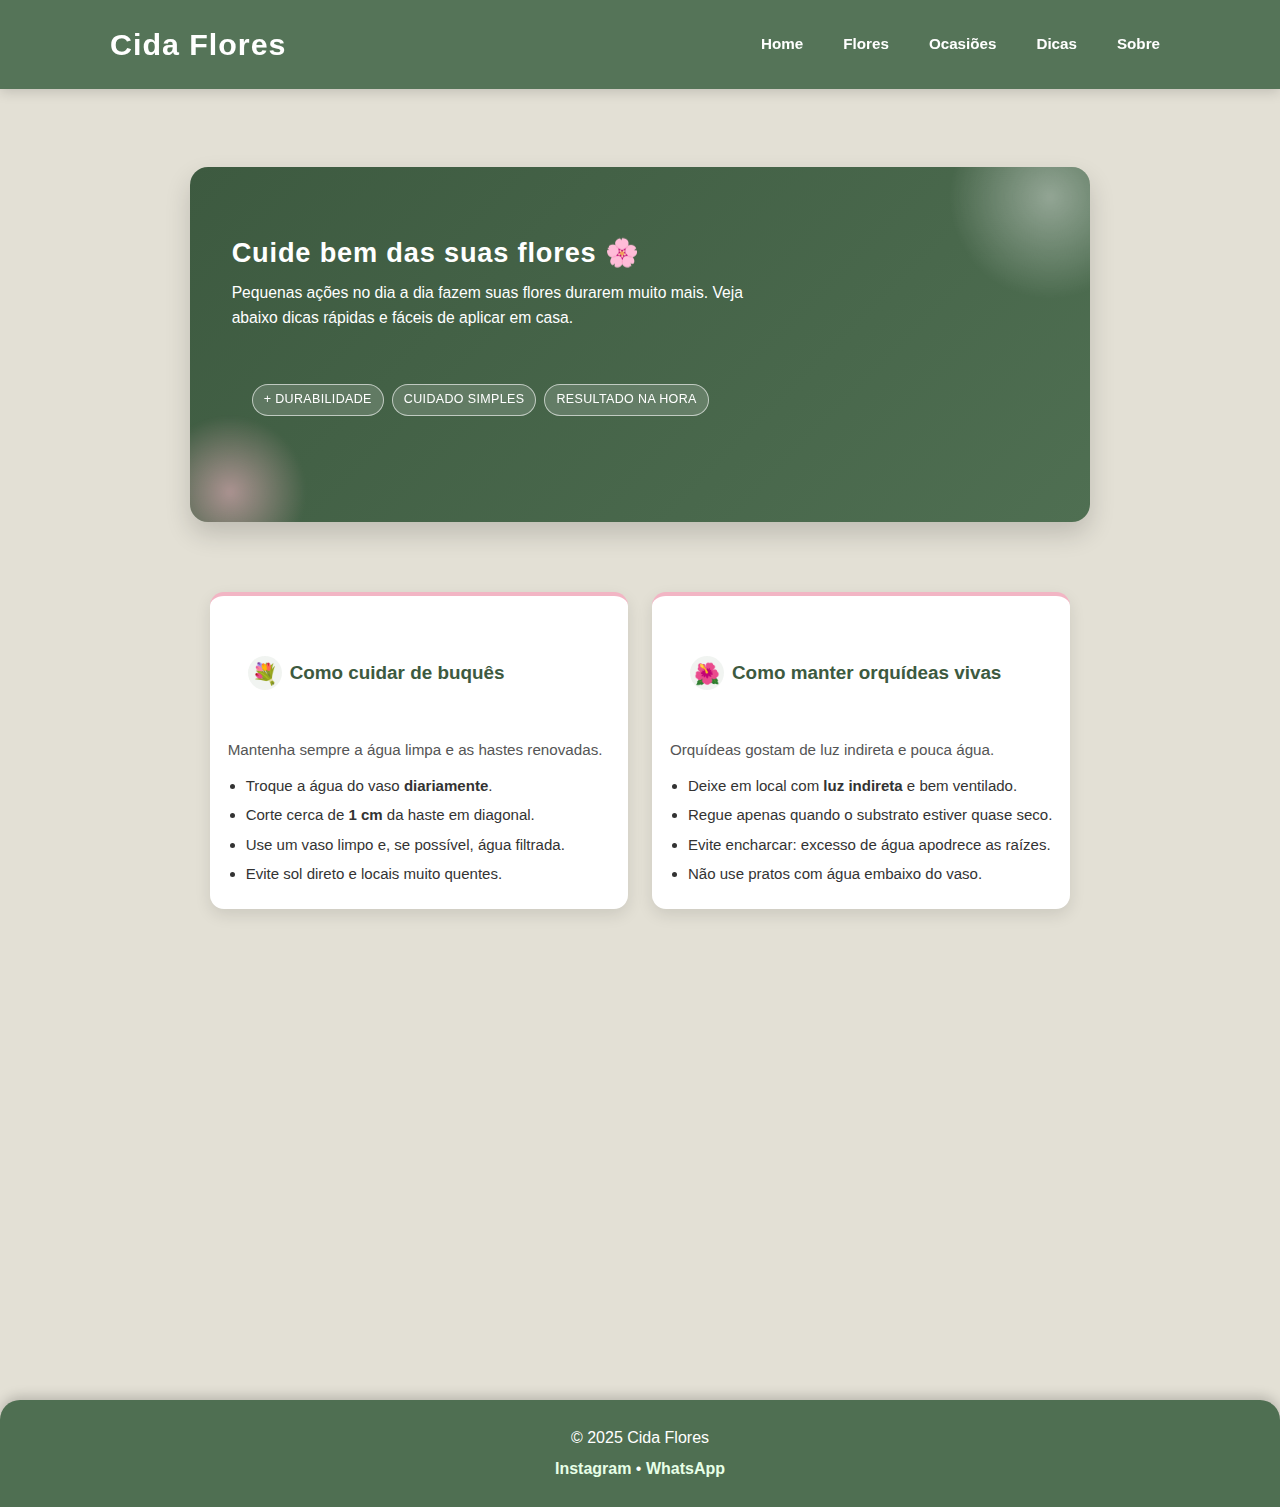
<file: dicas.html>
<!DOCTYPE html>
<html lang="pt-BR">
<head>
    <meta charset="UTF-8">
    <meta name="viewport" content="width=device-width, initial-scale=1.0">
    <title>Dicas de Cuidado</title>
    <link rel="stylesheet" href="css/estilo.css">
    <link rel="shortcut icon" href="img/logo.jpg" type="image/jpeg">
    <link rel="stylesheet" href="css/dicas.css">
</head>
<body class="dicas-page">

<header id="topo">
    <section class="header-inner">
        <h1>Cida Flores</h1>
        <nav>
            <a href="index.html">Home</a>
            <a href="flores.html">Flores</a>
            <a href="ocasioes.html">Ocasiões</a>
            <a href="dicas.html">Dicas</a>
            <a href="sobre.html">Sobre</a>
        </nav>
    </section>
</header>

<main id="dicas-main">
    <section class="dicas-hero" data-animate-dica>
        <section class="dicas-hero-texto">
            <h2>Cuide bem das suas flores 🌸</h2>
            <p>
                Pequenas ações no dia a dia fazem suas flores durarem muito mais.
                Veja abaixo dicas rápidas e fáceis de aplicar em casa.
            </p>
            <section class="dicas-badges">
                <span class="dicas-badge">+ Durabilidade</span>
                <span class="dicas-badge">Cuidado simples</span>
                <span class="dicas-badge">Resultado na hora</span>
            </section>
        </section>
    </section>

    <section class="dicas-list" aria-label="Dicas de cuidado com flores">
        <article class="dica-card" id="dica-buques" data-animate-dica>
            <section class="dica-card-topo">
                <span class="dica-icon">💐</span>
                <h2>Como cuidar de buquês</h2>
            </section>
            <p class="dica-resumo">
                Mantenha sempre a água limpa e as hastes renovadas.
            </p>
            <ul>
                <li>Troque a água do vaso <strong>diariamente</strong>.</li>
                <li>Corte cerca de <strong>1 cm</strong> da haste em diagonal.</li>
                <li>Use um vaso limpo e, se possível, água filtrada.</li>
                <li>Evite sol direto e locais muito quentes.</li>
            </ul>
        </article>

        <article class="dica-card" id="dica-orquideas" data-animate-dica>
            <section class="dica-card-topo">
                <span class="dica-icon">🌺</span>
                <h2>Como manter orquídeas vivas</h2>
            </section>
            <p class="dica-resumo">
                Orquídeas gostam de luz indireta e pouca água.
            </p>
            <ul>
                <li>Deixe em local com <strong>luz indireta</strong> e bem ventilado.</li>
                <li>Regue apenas quando o substrato estiver quase seco.</li>
                <li>Evite encharcar: excesso de água apodrece as raízes.</li>
                <li>Não use pratos com água embaixo do vaso.</li>
            </ul>
        </article>
    </section>

    <section class="texto dicas-extra" data-animate-dica>
        <h2>Dica rápida extra</h2>
        <p>
            Evite colocar flores perto de frutas muito maduras.
            Elas liberam etileno, que acelera o envelhecimento das flores.
        </p>
        <p>
            Sempre que possível, retire folhas que fiquem abaixo da linha da água:
            isso evita mau cheiro e proliferação de bactérias.
        </p>
    </section>
</main>

<button type="button" class="back-to-top" aria-label="Voltar ao topo">
    ▲
</button>

<footer>
    <p>© 2025 Cida Flores</p>
    <a href="https://www.instagram.com/mariaaparecidaquartiero/" target="_blank" rel="noopener noreferrer">Instagram</a> •
    <a href="https://wa.me/5548988314131" target="_blank" rel="noopener noreferrer">WhatsApp</a>
</footer>

<script src="js/dicas.js"></script>
</body>
</html>
</file>
<file: css/estilo.css>
* {
    margin: 0;
    padding: 0;
    box-sizing: border-box;
}

:root {
    --verde: #4f6f52;
    --verde-escuro: #3d5a40;
    --bg: #f4f2ec;
    --texto: #333;
    --acento: #f2b5c4;
}

html {
    scroll-behavior: smooth;
    height: 100%;
}

body {
    font-family: "Poppins", Arial, sans-serif;
    background: radial-gradient(circle at top, #ffffff 0, var(--bg) 40%, #e3e0d5 100%);
    color: var(--texto);
    line-height: 1.6;
    animation: bodyFade 0.8s ease-out;
    min-height: 100vh;
    display: flex;
    flex-direction: column;
}

@keyframes bodyFade {
    from {
        opacity: 0;
        transform: translateY(10px);
    }
    to {
        opacity: 1;
        transform: translateY(0);
    }
}

header {
    position: sticky;
    top: 0;
    z-index: 50;
    background: rgba(79, 111, 82, 0.96);
    backdrop-filter: blur(12px);
    box-shadow: 0 3px 12px rgba(0,0,0,0.15);
    transition: padding 0.3s ease, box-shadow 0.3s ease, background 0.3s ease;
    padding: 20px 0;
}

.header-inner {
    max-width: 1100px;
    margin: 0 auto;
    padding: 0 20px;
    display: flex;
    align-items: center;
    justify-content: space-between;
    gap: 20px;
}

header h1 {
    font-size: 1.9rem;
    letter-spacing: 1px;
    color: white;
    white-space: nowrap;
    animation: slideFromLeft 0.6s ease-out;
}

header.scrolled {
    padding: 10px 0;
    box-shadow: 0 5px 16px rgba(0, 0, 0, 0.2);
}

nav {
    display: flex;
    justify-content: center;
    gap: 20px;
    flex-wrap: wrap;
}

nav a {
    position: relative;
    color: white;
    text-decoration: none;
    font-weight: 600;
    padding: 6px 10px;
    border-radius: 6px;
    font-size: 0.95rem;
    transition: transform 0.2s ease, background 0.2s ease;
}

nav a::after {
    content: "";
    position: absolute;
    left: 50%;
    bottom: 0;
    width: 0;
    height: 2px;
    background: #ffffff;
    transform: translateX(-50%);
    transition: width 0.25s ease;
    border-radius: 999px;
}

nav a:hover {
    transform: translateY(-1px);
}

nav a:hover::after {
    width: 70%;
}


.banner {
    position: relative;
    width: 100%;
    padding: 26px 0 10px;
    margin: 0;
    border-radius: 0 0 20px 20px;
    max-width: none;
}

.carousel {
    position: relative;
    width: 100%;
    max-width: 1100px;
    height: 360px;
    margin: 0 auto;
    border-radius: 18px;
    overflow: hidden;
    box-shadow: 0 14px 32px rgba(0,0,0,0.25);
    background: #000;
}

.carousel-inner {
    position: relative;
    width: 100%;
    height: 100%;
}

.carousel-inner img {
    position: absolute;
    inset: 0;
    width: 100%;
    height: 100%;
    object-fit: cover;
    opacity: 0;
    transform: scale(1.05);
    transition: opacity 0.9s ease, transform 8s ease;
}

.carousel-inner img.active {
    opacity: 1;
    transform: scale(1.12);
}

.carousel-control {
    position: absolute;
    top: 50%;
    transform: translateY(-50%);
    border: none;
    background: rgba(0,0,0,0.45);
    color: #fff;
    font-size: 2rem;
    width: 40px;
    height: 40px;
    border-radius: 50%;
    cursor: pointer;
    display: flex;
    align-items: center;
    justify-content: center;
    z-index: 3;
    transition: background 0.25s ease, transform 0.2s ease;
}

.carousel-control.prev {
    left: 18px;
}

.carousel-control.next {
    right: 18px;
}

.carousel-control:hover {
    background: rgba(0,0,0,0.7);
    transform: translateY(-50%) scale(1.03);
}

.carousel-dots {
    position: absolute;
    left: 50%;
    bottom: 20px;
    transform: translateX(-50%);
    display: flex;
    gap: 8px;
    z-index: 3;
}

.carousel-dots button {
    width: 9px;
    height: 9px;
    border-radius: 50%;
    border: none;
    background: rgba(255,255,255,0.7);
    cursor: pointer;
    padding: 0;
    transition: transform 0.25s ease, background 0.25s ease;
}

.carousel-dots button.active {
    background: var(--acento);
    transform: scale(1.3);
}

.banner::after {
    content: none;
}

.banner-content {
    position: absolute;
    inset: 26px 0 10px;
    display: flex;
    align-items: center;
    justify-content: flex-start;
    pointer-events: none;
}

.banner-text {
    max-width: 420px;
    color: #fff;
    text-align: left;
    pointer-events: auto;
    margin-left: 40px;
}

.banner-eyebrow {
    font-size: 0.85rem;
    text-transform: uppercase;
    letter-spacing: 0.14em;
    opacity: 0.9;
    margin-bottom: 4px;
}

.banner-text h2 {
    font-size: 2.4rem;
    line-height: 1.15;
    margin-bottom: 10px;
    text-shadow: 0 4px 12px rgba(0,0,0,0.75);
}

.banner-text p {
    font-size: 1rem;
    margin-bottom: 18px;
}


.btn {
    background: var(--acento);
    color: #4a2b35;
    padding: 10px 22px;
    margin-top: 5px;
    display: inline-block;
    text-decoration: none;
    border-radius: 999px;
    font-weight: 700;
    letter-spacing: 0.03em;
    font-size: 0.95rem;
    border: none;
    cursor: pointer;
    box-shadow: 0 6px 14px rgba(0,0,0,0.22);
    transition: transform 0.2s ease, box-shadow 0.2s ease, background 0.2s ease;
}

.btn:hover {
    background: #f19cb3;
    transform: translateY(-2px);
    box-shadow: 0 8px 18px rgba(0,0,0,0.3);
}


section {
    padding: 40px 20px;
    max-width: 1100px;
    margin: 0 auto;
}

.banner {
    padding-inline: 0;
    max-width: none;
}


.intro {
    text-align: center;
    padding-top: 55px;
    padding-bottom: 20px;
    max-width: 900px;
    margin: 0 auto 10px;
}

.intro h2 {
    font-size: 2.4rem;
    font-weight: 700;
    letter-spacing: 0.06em;
    text-transform: uppercase;
    color: transparent;
    background-image: linear-gradient(120deg, var(--verde-escuro), #7fbf8e, var(--acento));
    background-clip: text;
    -webkit-background-clip: text;
    position: relative;
    display: inline-block;
    padding-inline: 18px;
}

.intro h2::after {
    content: "";
    position: absolute;
    left: 50%;
    bottom: -10px;
    transform: translateX(-50%);
    width: 120px;
    height: 4px;
    border-radius: 999px;
    background: linear-gradient(90deg, var(--acento), #ffffff);
    box-shadow: 0 4px 10px rgba(0,0,0,0.12);
}

.intro p {
    margin-top: 18px;
    font-size: 1.02rem;
    color: #555;
    max-width: 520px;
    margin-left: auto;
    margin-right: auto;
}


[data-animate] {
    opacity: 0;
    transform: translateY(20px);
    transition: opacity 0.6s ease, transform 0.6s ease;
}

[data-animate].in-view {
    opacity: 1;
    transform: translateY(0);
}


.catalogo,
.ocasioes {
    display: grid;
    grid-template-columns: repeat(auto-fit, minmax(260px, 1fr));
    gap: 25px;
    margin-top: 20px;
}

.item,
.oc-item {
    background: #ffffff;
    border-radius: 14px;
    overflow: hidden;
    box-shadow: 0 4px 12px rgba(0,0,0,0.12);
    transition: transform 0.25s ease, box-shadow 0.25s ease, opacity 0.45s ease;
    opacity: 0;
    transform: translateY(12px);
}

.item.in-view,
.oc-item.in-view {
    opacity: 1;
    transform: translateY(0);
}

.item:hover,
.oc-item:hover {
    transform: translateY(-4px);
    box-shadow: 0 6px 18px rgba(0,0,0,0.18);
}

.item img,
.oc-item img {
    width: 100%;
    height: 220px;
    object-fit: cover;
    transition: transform 0.4s ease;
}

.item:hover img,
.oc-item:hover img {
    transform: scale(1.05);
}

.item h3,
.oc-item h3 {
    font-size: 1.2rem;
    padding: 15px 12px 5px;
}

.item p {
    padding: 0 12px 15px;
    color: var(--verde);
    font-weight: bold;
}

.card-actions .btn {
    margin: 10px 12px 18px;
}

/*
.texto {
    background: white;
    padding: 30px;
    border-radius: 12px;
    box-shadow: 0 4px 12px rgba(0,0,0,0.1);
    line-height: 1.8;
    opacity: 0;
    transform: translateY(15px);
    transition: opacity 0.6s ease, transform 0.6s ease;
}

.texto.in-view {
    opacity: 0;
    transform: translateY(0);
}
*/

.texto {
    max-width: 900px;
    margin: 40px auto;
    background: #ffffff;
    padding: 35px 45px;
    border-radius: 16px;
    box-shadow: 0 6px 18px rgba(0,0,0,0.12);
    line-height: 1.8;
    font-size: 1.1rem;
    color: #333;
    opacity: 1;
    transform: translateY(20px);
    transition: opacity 0.6s ease, transform 0.6s ease;
}

.texto.in-view {
    opacity: 1;
    transform: translateY(0);
}

.texto h2 {
    margin-top: 30px;
    color: #4c6b3c; 
    font-size: 1.6rem;
    font-weight: 600;
}

.texto p {
    margin-bottom: 18px;
    text-align: justify;
}

.texto a {
    color: #4c6b3c;
    font-weight: 600;
    text-decoration: none;
}

.texto a:hover {
    text-decoration: underline;
    opacity: 0.8;
}

footer {
    background: var(--verde);
    padding: 25px;
    text-align: center;
    color: white;
    border-radius: 20px 20px 0 0;
    box-shadow: 0 -4px 12px rgba(0,0,0,0.18);
    margin-top: auto;
}

footer p {
    margin-bottom: 6px;
}

footer a {
    color: #e7ffe7;
    text-decoration: none;
    font-weight: 600;
    position: relative;
}

footer a::after {
    content: "";
    position: absolute;
    left: 50%;
    bottom: -2px;
    width: 0;
    height: 2px;
    background: #e7ffe7;
    transform: translateX(-50%);
    transition: width 0.25s ease;
}

footer a:hover::after {
    width: 80%;
}


@keyframes slideFromLeft {
    from {
        opacity: 0;
        transform: translateX(-20px);
    }
    to {
        opacity: 1;
        transform: translateX(0);
    }
}


@media (max-width: 900px) {
    .carousel {
        height: 320px;
    }

    .banner-text {
        margin-left: 24px;
    }

    .banner-text h2 {
        font-size: 2rem;
    }

    .intro h2 {
        font-size: 2rem;
    }
}

@media (max-width: 600px) {
    header h1 {
        font-size: 1.4rem;
    }

    .header-inner {
        flex-direction: column;
        align-items: flex-start;
        gap: 10px;
    }

    nav {
        justify-content: flex-start;
    }

    .banner {
        padding-top: 16px;
        border-radius: 0 0 16px 16px;
    }

    .carousel {
        height: 260px;
        border-radius: 16px;
    }

    .banner-content {
        position: absolute;
        inset: 0;
        display: flex;
        align-items: flex-end;
        justify-content: flex-start;
        padding: 0 16px 18px;
        z-index: 3;
        pointer-events: none;
    }

    .banner-text {
        position: relative;
        max-width: 100%;
        margin-left: 0;
        color: #fff;
        text-align: left;
        pointer-events: auto;
    }

    .banner-text::before {
        content: "";
        position: absolute;
        inset: -16px -18px -16px -18px;
        background: linear-gradient(90deg, rgba(0,0,0,0.7), rgba(0,0,0,0.25), transparent);
        border-radius: 18px;
        z-index: -1;
    }

    .banner-text h2 {
        font-size: 1.6rem;
    }

    .banner-text p {
        font-size: 0.98rem;
    }

    .carousel-control {
        display: none;
    }

    .intro {
        padding-top: 40px;
    }

    .intro h2 {
        font-size: 1.8rem;
        letter-spacing: 0.04em;
    }
}
</file>
<file: css/dicas.css>
body.dicas-page {
    background: #e3e0d5;
}


.dicas-page #dicas-main {
    padding: 40px 20px 70px;
    max-width: 1100px;
    margin: 0 auto;
}




.dicas-hero {
    position: relative;
    margin-top: 38px;
    margin-bottom: 30px;
    padding: 24px 22px 26px;
    border-radius: 18px;
    background: linear-gradient(135deg, var(--verde-escuro), var(--verde));
    color: #fff;
    overflow: hidden;
    box-shadow: 0 12px 26px rgba(0, 0, 0, 0.16);
}

.dicas-hero::before,
.dicas-hero::after {
    content: "";
    position: absolute;
    border-radius: 999px;
    pointer-events: none;
    filter: blur(2px);
}

.dicas-hero::before {
    width: 240px;
    height: 240px;
    background: radial-gradient(circle, rgba(255, 255, 255, 0.45), transparent 60%);
    top: -90px;
    right: -80px;
    opacity: 0.9;
}

.dicas-hero::after {
    width: 180px;
    height: 180px;
    background: radial-gradient(circle, rgba(242, 181, 196, 0.8), transparent 60%);
    bottom: -60px;
    left: -50px;
    opacity: 0.75;
}

.dicas-hero-texto {
    position: relative;
    z-index: 1;
}

.dicas-hero h2 {
    font-size: 1.7rem;
    margin-bottom: 6px;
    letter-spacing: 0.03em;
}

.dicas-hero p {
    max-width: 520px;
    font-size: 0.98rem;
    margin-bottom: 14px;
}


.dicas-badges {
    display: flex;
    flex-wrap: wrap;
    gap: 8px;
}

.dicas-badge {
    padding: 5px 11px;
    border-radius: 999px;
    background: rgba(255, 255, 255, 0.16);
    border: 1px solid rgba(255, 255, 255, 0.6);
    font-size: 0.78rem;
    letter-spacing: 0.03em;
    text-transform: uppercase;
    backdrop-filter: blur(4px);
}


.dicas-list {
    margin-top: 25px;
    display: grid;
    grid-template-columns: repeat(auto-fit, minmax(260px, 1fr));
    gap: 24px;
}

.dica-card {
    background: #ffffff;
    border-radius: 14px;
    padding: 20px 18px 22px;
    box-shadow: 0 6px 16px rgba(0, 0, 0, 0.10);
    border-top: 4px solid var(--acento);
    transform: translateY(0);
    transition:
        transform 0.25s ease,
        box-shadow 0.25s ease,
        border-color 0.25s ease;
}

.dica-card:hover {
    transform: translateY(-4px);
    box-shadow: 0 10px 20px rgba(0, 0, 0, 0.16);
    border-color: var(--verde-escuro);
}

.dica-card-topo {
    display: flex;
    align-items: center;
    gap: 8px;
    margin-bottom: 8px;
}

.dica-icon {
    display: inline-flex;
    align-items: center;
    justify-content: center;
    font-size: 1.3rem;
    width: 34px;
    height: 34px;
    border-radius: 50%;
    background: rgba(79, 111, 82, 0.08);
}

.dica-card h2 {
    font-size: 1.18rem;
    color: var(--verde-escuro);
}

.dica-resumo {
    font-size: 0.95rem;
    color: #555;
    margin-bottom: 10px;
}

.dica-card ul {
    margin-left: 18px;
    margin-top: 4px;
    line-height: 1.7;
    font-size: 0.94rem;
}

.dica-card li + li {
    margin-top: 4px;
}


.dicas-page .dicas-extra {
    margin-top: 32px;
    border-left: 4px solid var(--verde);
    padding-left: 20px;
}


[data-animate-dica] {
    opacity: 0;
    transform: translateY(18px);
    transition:
        opacity 0.6s ease,
        transform 0.6s ease;
}

[data-animate-dica].in-view {
    opacity: 1;
    transform: translateY(0);
}

.dicas-list .dica-card:nth-child(1) {
    transition-delay: 0.05s;
}

.dicas-list .dica-card:nth-child(2) {
    transition-delay: 0.12s;
}

.dicas-list .dica-card:nth-child(3) {
    transition-delay: 0.18s;
}


.dicas-page .back-to-top {
    position: fixed;
    right: 20px;
    bottom: 22px;
    width: 38px;
    height: 38px;
    border-radius: 999px;
    border: none;
    cursor: pointer;
    background: var(--verde-escuro);
    color: #fff;
    font-size: 1.1rem;
    box-shadow: 0 8px 18px rgba(0, 0, 0, 0.25);
    display: flex;
    align-items: center;
    justify-content: center;
    opacity: 0;
    visibility: hidden;
    transform: translateY(12px);
    transition:
        opacity 0.25s ease,
        transform 0.25s ease,
        visibility 0.25s ease,
        box-shadow 0.2s ease,
        background 0.2s ease;
    z-index: 40;
}

.dicas-page .back-to-top.visible {
    opacity: 1;
    visibility: visible;
    transform: translateY(0);
}

.dicas-page .back-to-top:hover {
    background: var(--verde);
    box-shadow: 0 10px 22px rgba(0, 0, 0, 0.30);
}


@media (max-width: 700px) {
    .dicas-hero {
        padding: 22px 18px 24px;
        margin-top: 32px;
    }

    .dicas-hero h2 {
        font-size: 1.5rem;
    }

    .dicas-hero p {
        max-width: none;
    }

    .dicas-badges {
        gap: 6px;
    }
}

@media (max-width: 500px) {
    .dicas-page #dicas-main {
        padding-bottom: 80px;
    }

    .dicas-page .back-to-top {
        right: 14px;
        bottom: 16px;
    }
}
</file>
